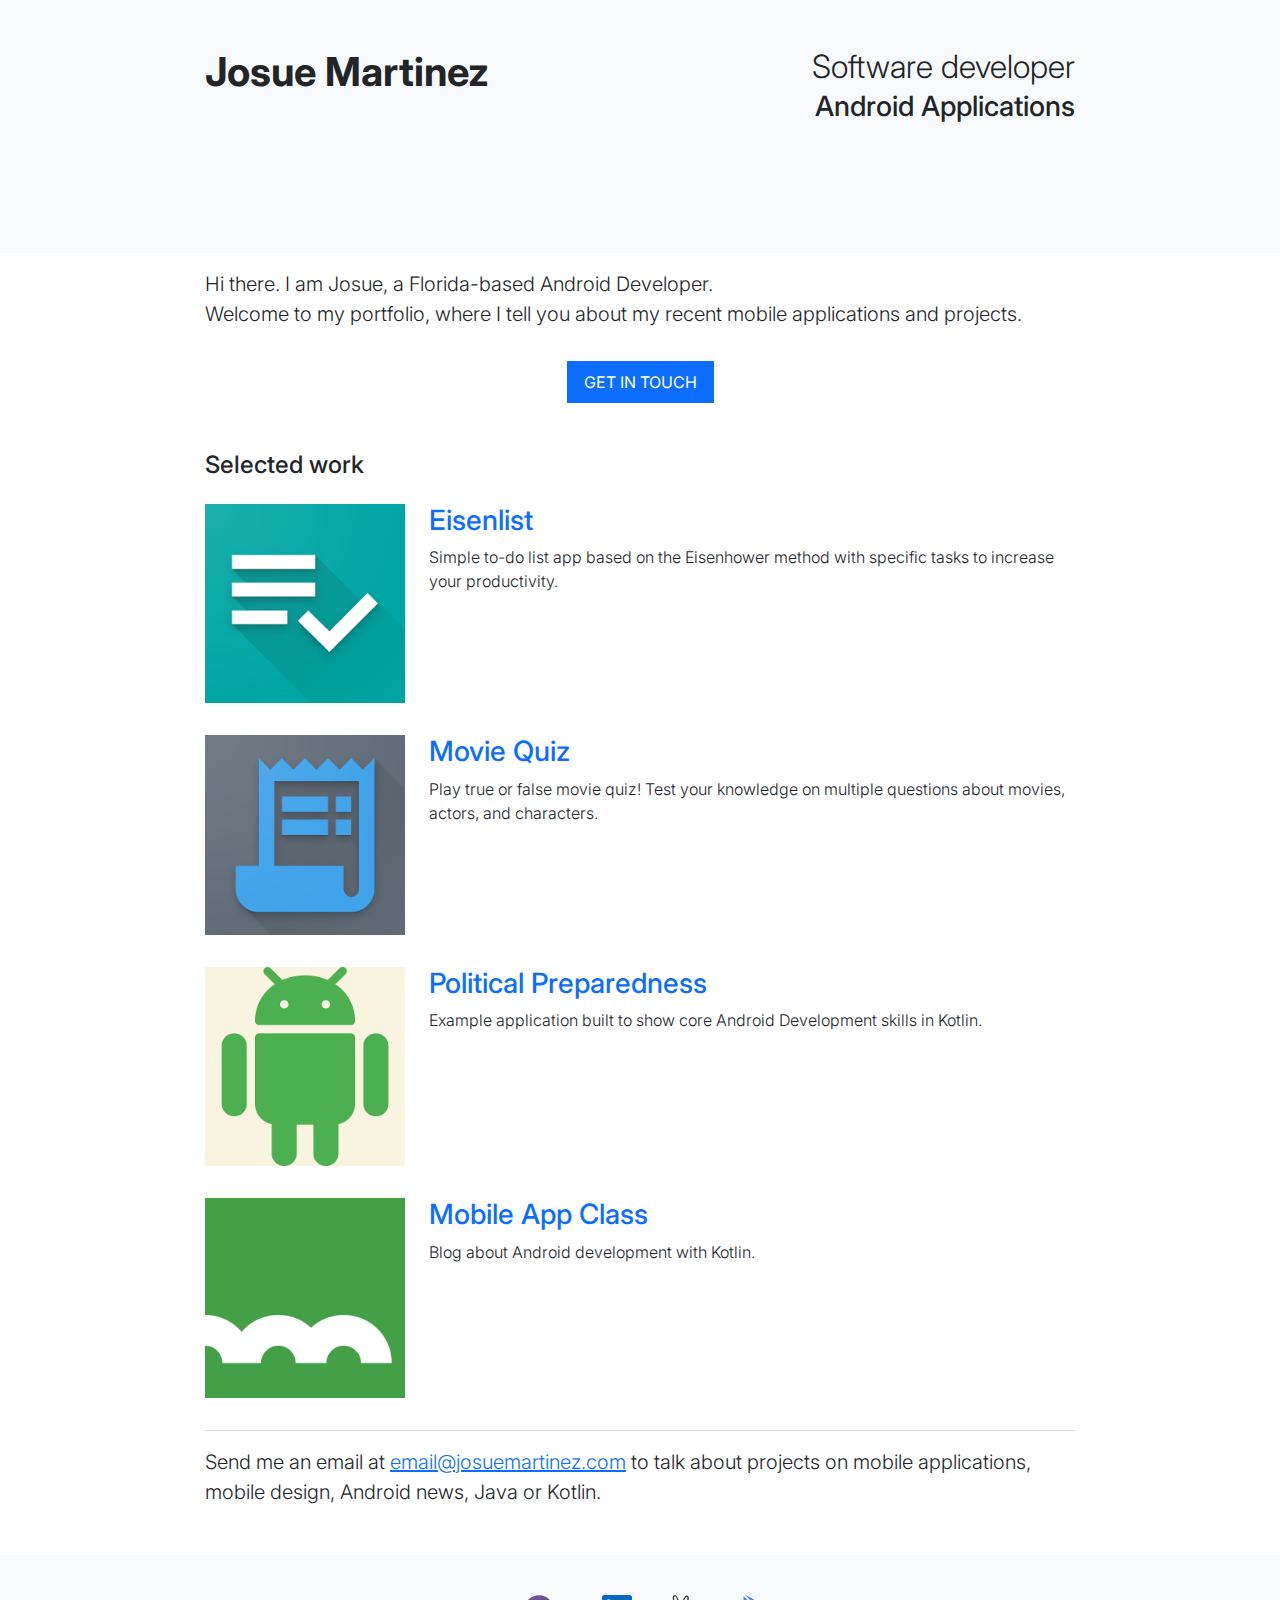
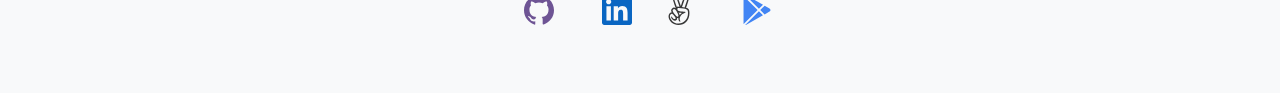
<file: index.html>
<!doctype html>
<html lang="en" class="h-100">
  <head>
    <meta charset="utf-8">
    <meta name="viewport" content="width=device-width, initial-scale=1">
    <meta name="description" content="Josue Martinez, Android Developer">
    <title>Josue Martinez · Android Developer</title>

    <!-- Bootstrap core CSS -->
    <link href="https://cdn.jsdelivr.net/npm/bootstrap@5.1.3/dist/css/bootstrap.min.css" rel="stylesheet" crossorigin="anonymous">
    <!-- Custom styles for this template -->
    <link href="assets/css/stylesheet.css" rel="stylesheet">
    
  </head>
  <body class="container-fluid p-0">

    <div class="pb-md-5 pb-2 bg-light">
      <header class="container pb-md-4 pb-1">
        <div class="row py-5">
          <div class="col-md-6 col-12">
            <h1><a href="index.html" class="text-dark fw-bold text-decoration-none">Josue Martinez</a></h1>
          </div> 
          <div class="col-md-6 col-12 pt-md-0 pt-4 text-md-end">
              <h2><span class="fw-light">Software developer</span><br><span class="fs-3">Android Applications</span></h2>
          </div>
        </div>
      </header>
    </div>
    
    <!-- Begin page content -->
    <section class="container pt-3 pb-4">
        <p class="lead">Hi there. I am Josue, a Florida-based Android Developer. <br>Welcome to my portfolio, where I tell you about my recent mobile applications and projects.</p>
        <div class="text-center py-3"><a type="button" class="fs-6 text-uppercase btn btn-lg btn-primary rounded-0" aria-pressed="true" href="mailto:email@josuemartinez.com">Get in touch</a></div>
    </section>

    <main class="container">
        <h2 class="mt-2 h4">Selected work</h2>
        
        <div class="row pt-3 pb-3">
          <div class="col-lg-3 col-md-4 col-xs-4 col-5">
            <a href="https://play.google.com/store/apps/details?id=com.josmartinez.eisenlist" target="_blank">
              <img class="img-fluid" src="assets/img/eisenlist.png">
            </a>
          </div>
          <div class="col-lg-9 col-md-8 col-xs-8 col-7">
            <h3><a href="https://play.google.com/store/apps/details?id=com.josmartinez.eisenlist" class="text-decoration-none" target="_blank">Eisenlist</a></h3>
            <p class="fs-6 fw-light">Simple to-do list app based on the Eisenhower method with specific tasks to increase your productivity.</p>
          </div>
        </div>

        <div class="row pt-3 pb-3">
          <div class="col-lg-3 col-md-4 col-xs-4 col-5">
            <a href="https://play.google.com/store/apps/details?id=com.josmartinez.moviequiz" target="_blank">
              <img class="img-fluid" src="assets/img/movie-quiz.png">
            </a>
          </div>
          <div class="col-lg-9 col-md-8 col-xs-8 col-7">
            <h3><a href="https://play.google.com/store/apps/details?id=com.josmartinez.moviequiz" class="text-decoration-none" target="_blank">Movie Quiz</a></h3>
            <p class="fs-6 fw-light">Play true or false movie quiz! Test your knowledge on multiple questions about movies, actors, and characters.</p>
          </div>
        </div>

        <div class="row pt-3 pb-3">
          <div class="col-lg-3 col-md-4 col-xs-4 col-5">
            <a href="https://github.com/josmtz/political-preparedness" target="_blank">
              <img class="img-fluid" src="assets/img/android-logo.png">
            </a>
          </div>
          <div class="col-lg-9 col-md-8 col-xs-8 col-7">
            <h3><a href="https://github.com/josmtz/political-preparedness" class="text-decoration-none" target="_blank">Political Preparedness</a></h3>
            <p class="fs-6 fw-light">Example application built to show core Android Development skills in Kotlin.</p>
          </div>
        </div>

        <div class="row pt-3 pb-3">
          <div class="col-lg-3 col-md-4 col-xs-4 col-5">
            <a href="https://www.mobileappclass.com/" target="_blank">
              <img class="img-fluid" src="assets/img/mobile-app-class.png">
            </a>
          </div>
          <div class="col-lg-9 col-md-8 col-xs-8 col-7">
            <h3><a href="https://www.mobileappclass.com/" class="text-decoration-none" target="_blank">Mobile App Class</a></h3>
            <p class="fs-6 fw-light">Blog about Android development with Kotlin.</p>
          </div>
        </div>
        <hr class="text-muted">

        <p class="fs-5 fw-light">Send me an email at <a href="mailto:email@josuemartinez.com">email@josuemartinez.com</a> to talk about projects on mobile applications, mobile design, Android news, Java or Kotlin.</p>
    </main>

    <footer class="mt-5 pt-3 pb-5 bg-light">
      <div class="container">
        <div class="row">
            <div class="col-lg-12 pt-2">
              <nav class="nav d-flex justify-content-center fs-6 text-center">
                <span class="m-3 ps-3"><a class="text-decoration-none" href="https://www.github.com/josmtz/" title="GitHub" target="_blank">
                  <img class="mb-1"  src="assets/img/github.svg" alt="GitHub" height="30px"></a>
                </span>
                <span class="m-3 ps-3"><a class="text-decoration-none" href="https://www.linkedin.com/in/josmtz/" title="LinkedIn" target="_blank">
                  <img class="mb-1"  src="assets/img/linkedin.svg" alt="LinkedIn" height="30px"></a>
                </span>
                <span class="m-3"><a class="text-decoration-none" href="https://www.angel.co/u/josmtz/" title="Angel List" target="_blank">
                  <img class="mb-1" src="assets/img/angellist.svg" alt="Angel List" height="30px"></a>
                </span>
                <span class="m-3 ps-3"><a class="text-decoration-none" href="https://play.google.com/store/apps/dev?id=7918181347621109639" title="Google Play" target="_blank">
                  <img class="mb-1"  src="assets/img/googleplay.svg" alt="Google Play" height="30px"></a>
                </span>
              </nav>
          </div>
        </div>
      </div>
    </footer>


    
  </body>
</html>
</file>
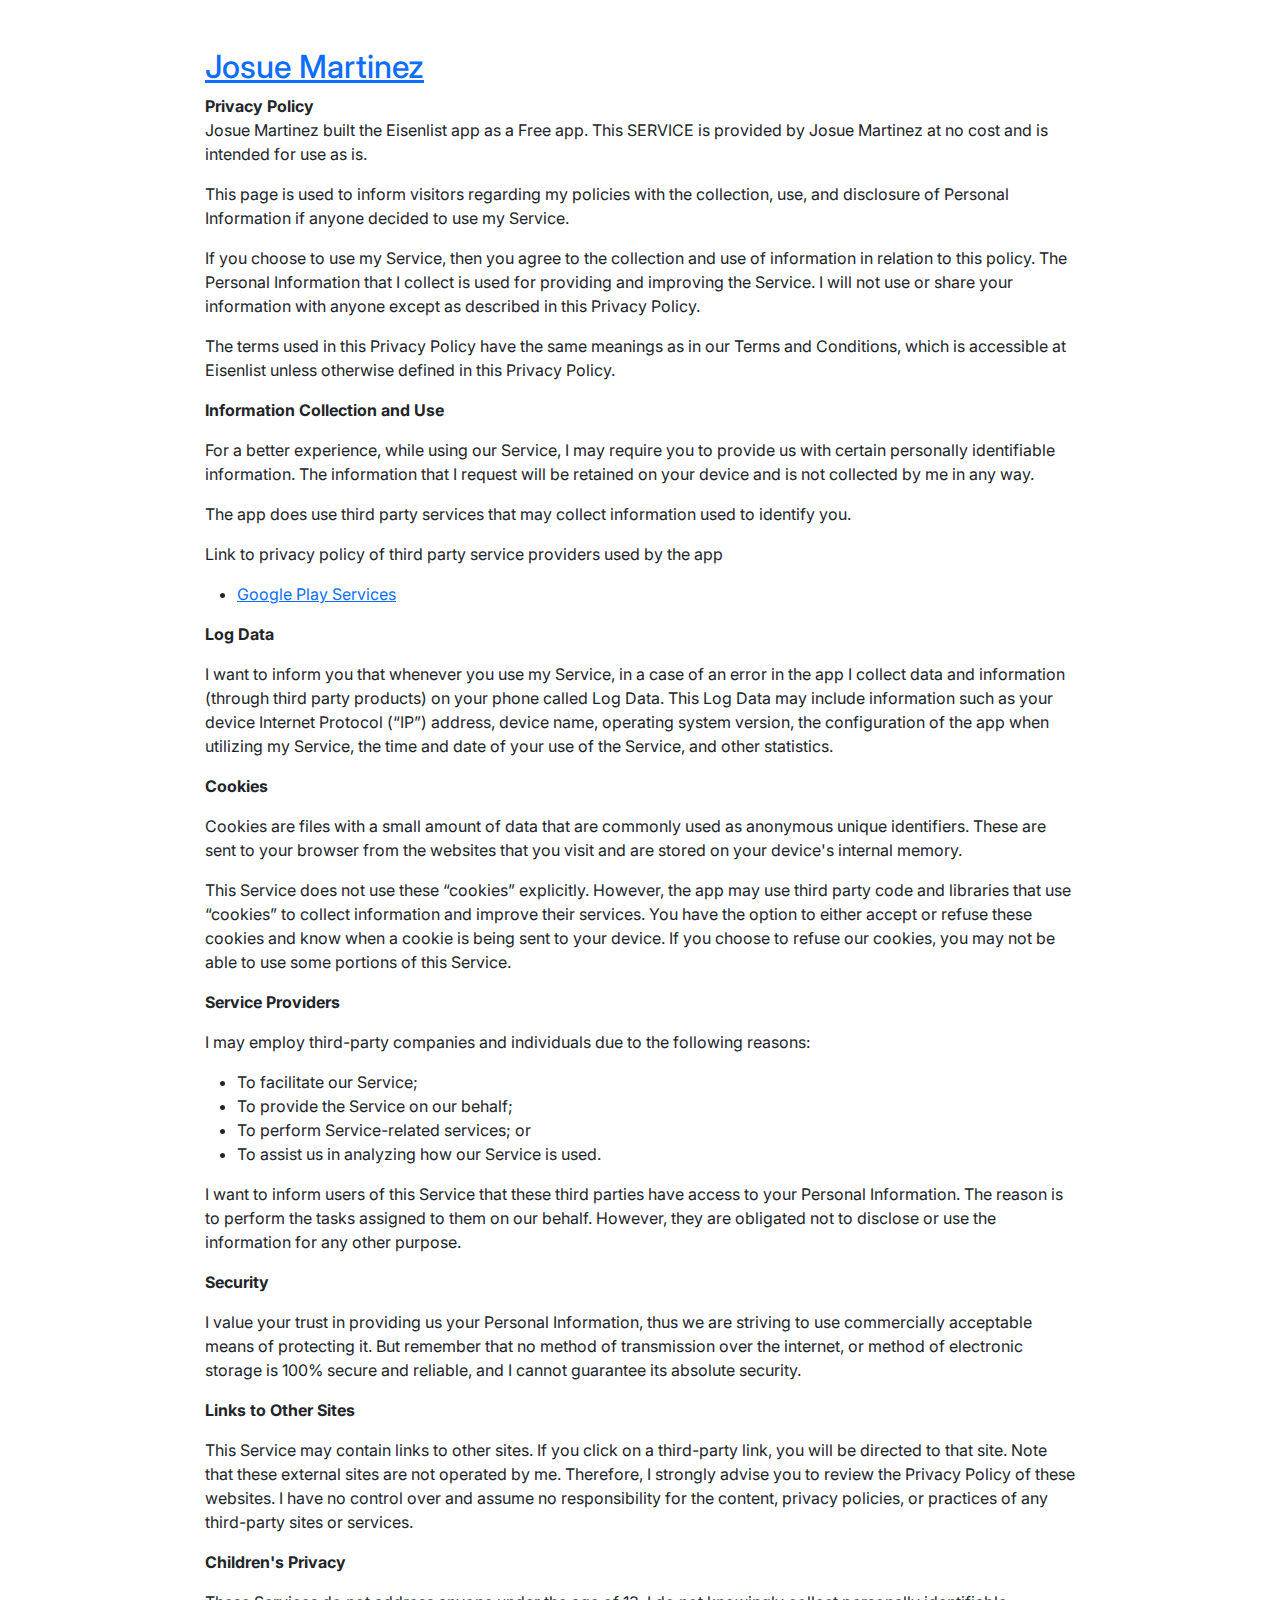
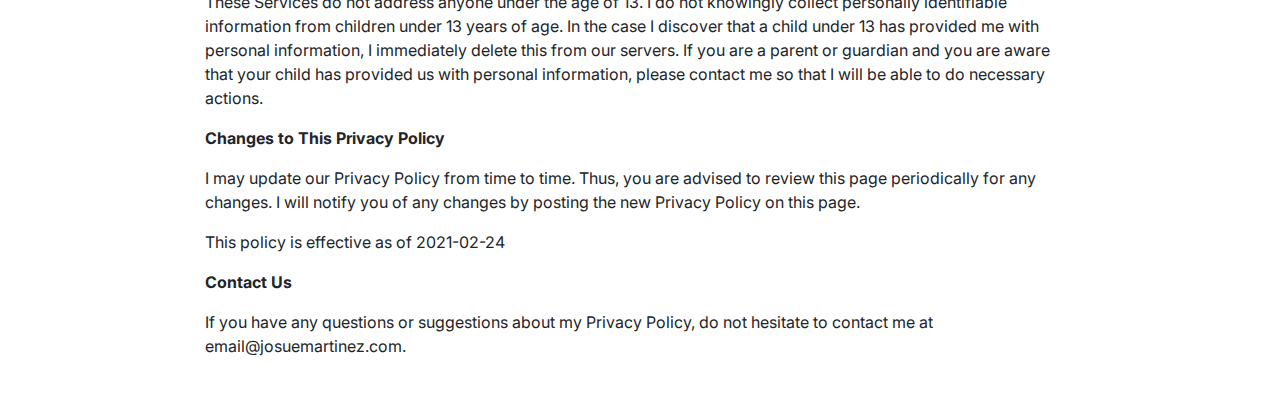
<file: eisenlist-privacy-policy.html>
<!doctype html>
<html lang="en" class="h-100">
  <head>
    <meta charset="utf-8">
    <meta name="viewport" content="width=device-width, initial-scale=1">
    <meta name="description" content="Josue Martinez, Android Developer">
    <title>Josue Martinez · Android Developer</title>
    <link href="https://cdn.jsdelivr.net/npm/bootstrap@5.1.3/dist/css/bootstrap.min.css" rel="stylesheet" crossorigin="anonymous">
    <link href="assets/css/stylesheet.css" rel="stylesheet">
  </head>

  <body class="d-flex flex-column h-100">

    <main class="flex-shrink-0">
      <div class="container my-5">
        <h2><a href="https://josuemartinez.com">Josue Martinez</a></h2>
        <strong>Privacy Policy</strong>
      <p>
        Josue Martinez built the Eisenlist app as
        a Free app. This SERVICE is provided by
        Josue Martinez at no cost and is intended for use as
        is.
      </p> 
      <p>
        This page is used to inform visitors regarding my
        policies with the collection, use, and disclosure of Personal
        Information if anyone decided to use my Service.
      </p> 
      <p>
        If you choose to use my Service, then you agree to
        the collection and use of information in relation to this
        policy. The Personal Information that I collect is
        used for providing and improving the Service. I will not use or share your information with
        anyone except as described in this Privacy Policy.
      </p> 
      <p>
        The terms used in this Privacy Policy have the same meanings
        as in our Terms and Conditions, which is accessible at
        Eisenlist unless otherwise defined in this Privacy Policy.
      </p> 
      <p><strong>Information Collection and Use</strong></p> 
      <p>
        For a better experience, while using our Service, I
        may require you to provide us with certain personally
        identifiable information. The information that
        I request will be retained on your device and is not collected by me in any way.
      </p>
      
      <div>
        <p>
          The app does use third party services that may collect
          information used to identify you.
        </p> 
        <p>
          Link to privacy policy of third party service providers used
          by the app
        </p>
        <ul>
          <li>
            <a href="https://www.google.com/policies/privacy/" target="_blank" rel="noopener noreferrer">Google Play Services</a>
          </li>
        </ul>
      </div>
      
      <p><strong>Log Data</strong></p> 
      <p>
        I want to inform you that whenever you
        use my Service, in a case of an error in the app
        I collect data and information (through third party
        products) on your phone called Log Data. This Log Data may
        include information such as your device Internet Protocol
        (“IP”) address, device name, operating system version, the
        configuration of the app when utilizing my Service,
        the time and date of your use of the Service, and other
        statistics.
      </p> 
      <p><strong>Cookies</strong></p> 
      <p>
        Cookies are files with a small amount of data that are
        commonly used as anonymous unique identifiers. These are sent
        to your browser from the websites that you visit and are
        stored on your device's internal memory.
      </p> 
      <p>
        This Service does not use these “cookies” explicitly. However,
        the app may use third party code and libraries that use
        “cookies” to collect information and improve their services.
        You have the option to either accept or refuse these cookies
        and know when a cookie is being sent to your device. If you
        choose to refuse our cookies, you may not be able to use some
        portions of this Service.
      </p> 
      <p><strong>Service Providers</strong></p> 
      <p>
        I may employ third-party companies and
        individuals due to the following reasons:
      </p> 
      <ul>
        <li>To facilitate our Service;</li> 
        <li>To provide the Service on our behalf;</li> 
        <li>To perform Service-related services; or</li> 
        <li>To assist us in analyzing how our Service is used.</li>
      </ul> 
      <p>
        I want to inform users of this Service
        that these third parties have access to your Personal
        Information. The reason is to perform the tasks assigned to
        them on our behalf. However, they are obligated not to
        disclose or use the information for any other purpose.
      </p> 
      <p><strong>Security</strong></p> 
      <p>
        I value your trust in providing us your
        Personal Information, thus we are striving to use commercially
        acceptable means of protecting it. But remember that no method
        of transmission over the internet, or method of electronic
        storage is 100% secure and reliable, and I cannot
        guarantee its absolute security.
      </p> 
      <p><strong>Links to Other Sites</strong></p> 
      <p>
        This Service may contain links to other sites. If you click on
        a third-party link, you will be directed to that site. Note
        that these external sites are not operated by me.
        Therefore, I strongly advise you to review the
        Privacy Policy of these websites. I have
        no control over and assume no responsibility for the content,
        privacy policies, or practices of any third-party sites or
        services.
      </p> 
      <p><strong>Children's Privacy</strong></p> 
      <p>
        These Services do not address anyone under the age of 13.
        I do not knowingly collect personally
        identifiable information from children under 13 years of age. In the case
        I discover that a child under 13 has provided
        me with personal information, I immediately
        delete this from our servers. If you are a parent or guardian
        and you are aware that your child has provided us with
        personal information, please contact me so that
        I will be able to do necessary actions.
      </p> 
      <p><strong>Changes to This Privacy Policy</strong></p> 
      <p>
        I may update our Privacy Policy from
        time to time. Thus, you are advised to review this page
        periodically for any changes. I will
        notify you of any changes by posting the new Privacy Policy on
        this page.
      </p> 
      <p>This policy is effective as of 2021-02-24</p> 
      <p><strong>Contact Us</strong></p> 
      <p>
        If you have any questions or suggestions about my
        Privacy Policy, do not hesitate to contact me at email@josuemartinez.com.
      </p>
    </div>
  </main>
  
</body>
</html>
</file>
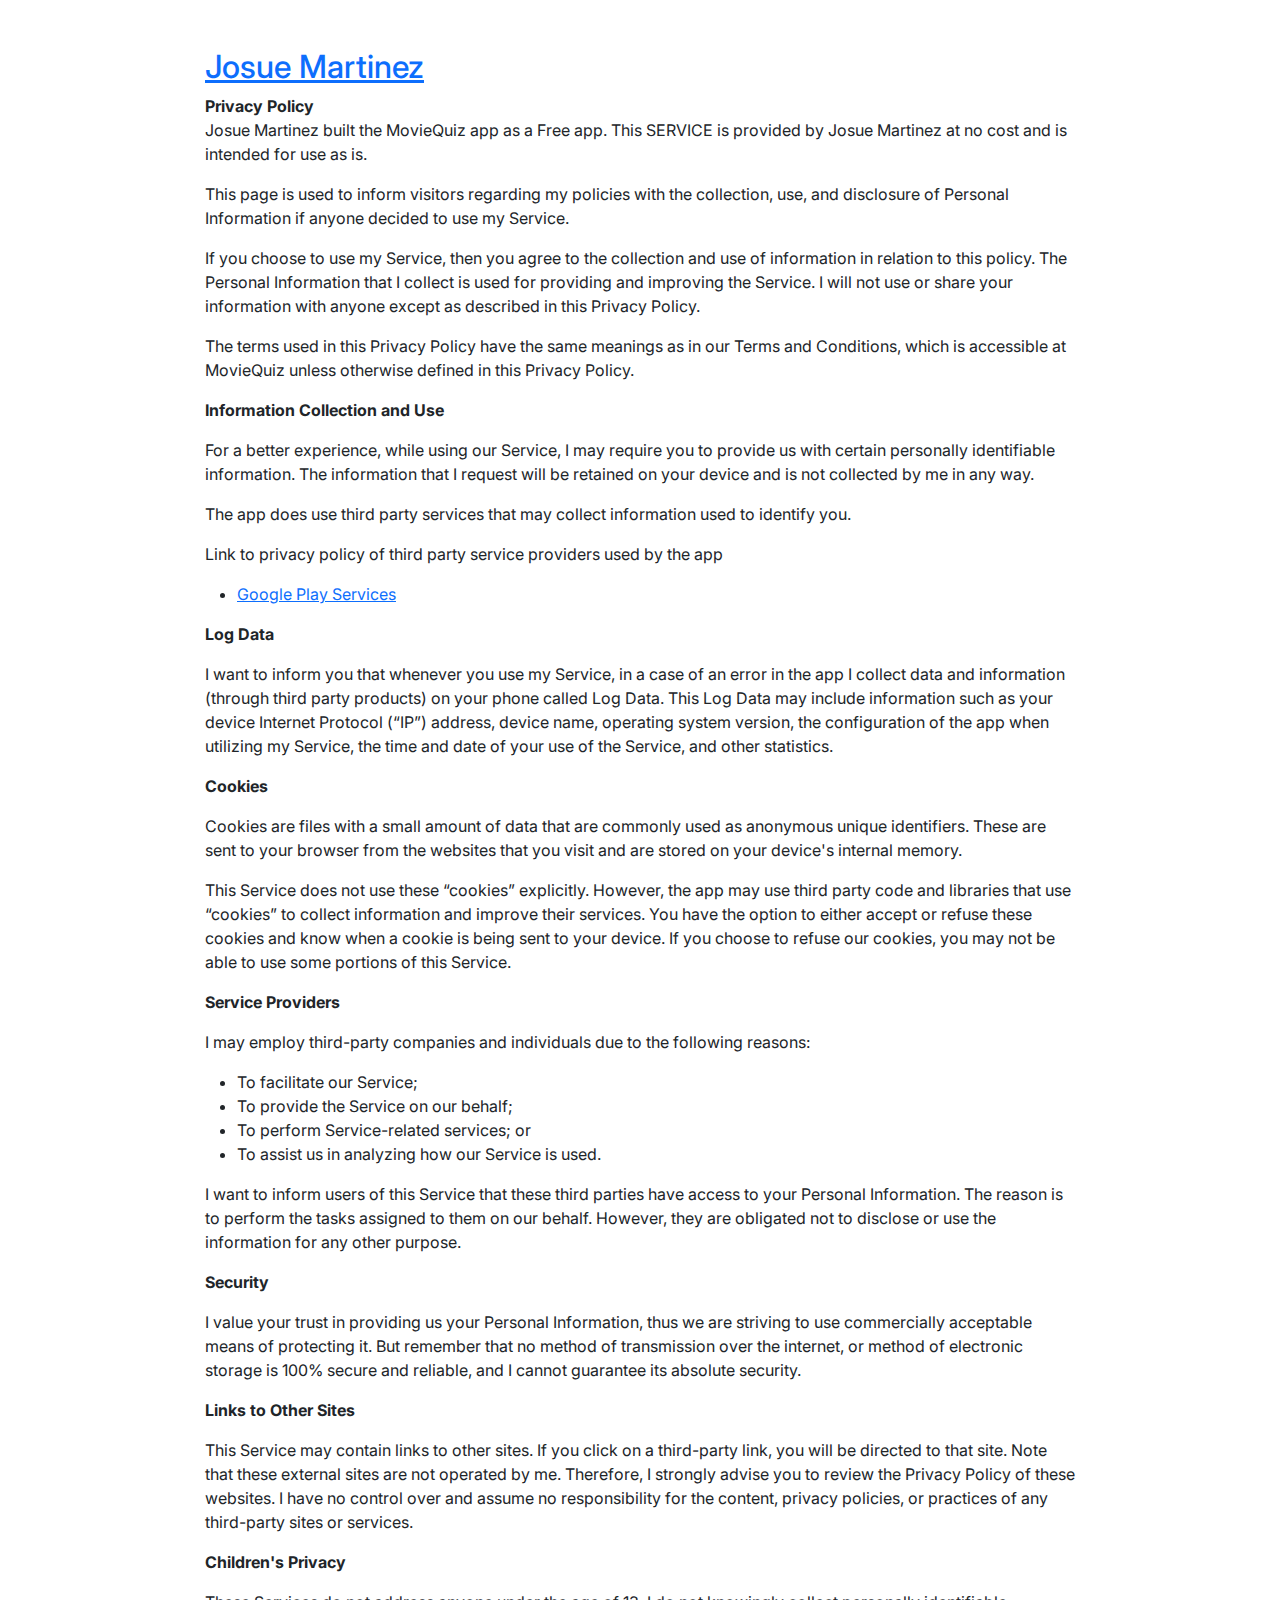
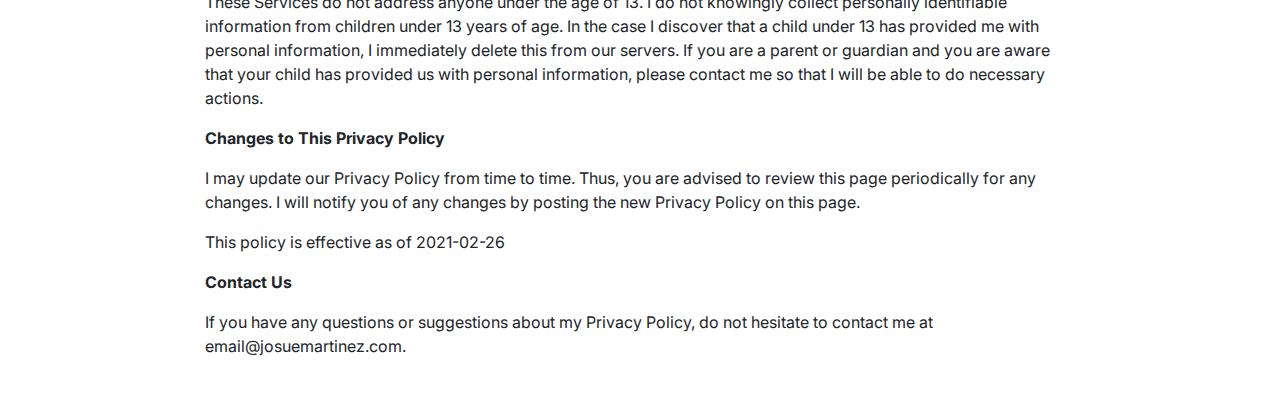
<file: moviequiz-privacy-policy.html>
<!doctype html>
<html lang="en" class="h-100">
  <head>
    <meta charset="utf-8">
    <meta name="viewport" content="width=device-width, initial-scale=1">
    <meta name="description" content="Josue Martinez, Android Developer">
    <title>Josue Martinez · Android Developer</title>
    <link href="https://cdn.jsdelivr.net/npm/bootstrap@5.1.3/dist/css/bootstrap.min.css" rel="stylesheet" crossorigin="anonymous">
    <link href="assets/css/stylesheet.css" rel="stylesheet">
  </head>

  <body class="d-flex flex-column h-100">

    <main class="flex-shrink-0">
      <div class="container my-5">
        <h2><a href="https://josuemartinez.com">Josue Martinez</a></h2>
        <strong>Privacy Policy</strong> 
        <p>
          Josue Martinez built the MovieQuiz app as
          a Free app. This SERVICE is provided by
          Josue Martinez at no cost and is intended for use as
          is.
        </p> 
        <p>
          This page is used to inform visitors regarding my
          policies with the collection, use, and disclosure of Personal
          Information if anyone decided to use my Service.
        </p> 
        <p>
          If you choose to use my Service, then you agree to
          the collection and use of information in relation to this
          policy. The Personal Information that I collect is
          used for providing and improving the Service. I will not use or share your information with
          anyone except as described in this Privacy Policy.
        </p> 
        <p>
          The terms used in this Privacy Policy have the same meanings
          as in our Terms and Conditions, which is accessible at
          MovieQuiz unless otherwise defined in this Privacy Policy.
        </p> 
        <p><strong>Information Collection and Use</strong></p> 
        <p>
          For a better experience, while using our Service, I
          may require you to provide us with certain personally
          identifiable information. The information that
          I request will be retained on your device and is not collected by me in any way.
        </p> 
        
        <div>
          <p>
            The app does use third party services that may collect
            information used to identify you.
          </p> <p>
            Link to privacy policy of third party service providers used
            by the app
          </p> <ul>
            <li>
              <a href="https://www.google.com/policies/privacy/" target="_blank" rel="noopener noreferrer">Google Play Services</a>
            </li>
          </ul>
        </div>

        <p><strong>Log Data</strong></p> 
        <p>
          I want to inform you that whenever you
          use my Service, in a case of an error in the app
          I collect data and information (through third party
          products) on your phone called Log Data. This Log Data may
          include information such as your device Internet Protocol
          (“IP”) address, device name, operating system version, the
          configuration of the app when utilizing my Service,
          the time and date of your use of the Service, and other
          statistics.
        </p> 
        <p><strong>Cookies</strong></p> 
        <p>
          Cookies are files with a small amount of data that are
          commonly used as anonymous unique identifiers. These are sent
          to your browser from the websites that you visit and are
          stored on your device's internal memory.
        </p> 
        <p>
          This Service does not use these “cookies” explicitly. However,
          the app may use third party code and libraries that use
          “cookies” to collect information and improve their services.
          You have the option to either accept or refuse these cookies
          and know when a cookie is being sent to your device. If you
          choose to refuse our cookies, you may not be able to use some
          portions of this Service.
        </p> 
        <p><strong>Service Providers</strong></p> 
        <p>
          I may employ third-party companies and
          individuals due to the following reasons:
        </p> 
        
        <ul>
          <li>To facilitate our Service;</li> 
          <li>To provide the Service on our behalf;</li> 
          <li>To perform Service-related services; or</li> 
          <li>To assist us in analyzing how our Service is used.</li>
        </ul> 
        
        <p>
          I want to inform users of this Service
          that these third parties have access to your Personal
          Information. The reason is to perform the tasks assigned to
          them on our behalf. However, they are obligated not to
          disclose or use the information for any other purpose.
        </p> 
        <p><strong>Security</strong></p> 
        <p>
          I value your trust in providing us your
          Personal Information, thus we are striving to use commercially
          acceptable means of protecting it. But remember that no method
          of transmission over the internet, or method of electronic
          storage is 100% secure and reliable, and I cannot
          guarantee its absolute security.
        </p> 
        <p><strong>Links to Other Sites</strong></p> 
        <p>
          This Service may contain links to other sites. If you click on
          a third-party link, you will be directed to that site. Note
          that these external sites are not operated by me.
          Therefore, I strongly advise you to review the
          Privacy Policy of these websites. I have
          no control over and assume no responsibility for the content,
          privacy policies, or practices of any third-party sites or
          services.
        </p> 
        <p><strong>Children's Privacy</strong></p> 
        <p>
          These Services do not address anyone under the age of 13.
          I do not knowingly collect personally
          identifiable information from children under 13 years of age. In the case
          I discover that a child under 13 has provided
          me with personal information, I immediately
          delete this from our servers. If you are a parent or guardian
          and you are aware that your child has provided us with
          personal information, please contact me so that
          I will be able to do necessary actions.
        </p> 
        <p><strong>Changes to This Privacy Policy</strong></p> 
        <p>
          I may update our Privacy Policy from
          time to time. Thus, you are advised to review this page
          periodically for any changes. I will
          notify you of any changes by posting the new Privacy Policy on
          this page.
        </p> 
        <p>This policy is effective as of 2021-02-26</p> 
        
        <p><strong>Contact Us</strong></p> 
        <p>
          If you have any questions or suggestions about my
          Privacy Policy, do not hesitate to contact me at email@josuemartinez.com.
        </p>
      </div>
    </main>

  </body>
</html>
</file>
<file: assets/css/stylesheet.css>
@import url('https://fonts.googleapis.com/css2?family=Inter:wght@100;200;300;400;500;600;700;800;900&display=swap');

body {
  background: #FFFFFF;
  font-family: 'Inter', sans-serif;
}

.container {
    width: auto;
    max-width: 900px;
    padding: 0 15px;
  }
</file>
